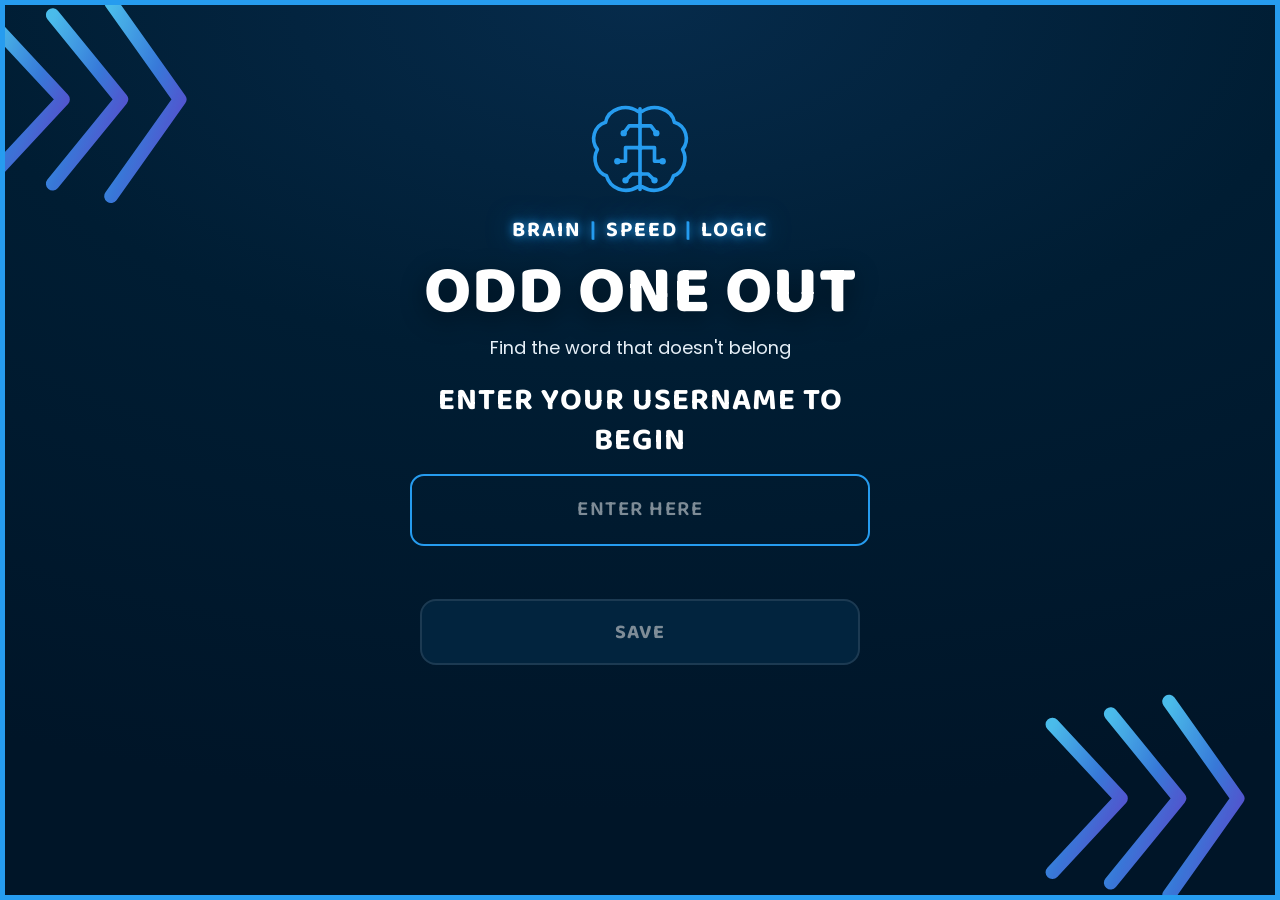
<file: index.html>
<!DOCTYPE html>
<html lang="en">
<head>
  <meta charset="utf-8">
  <meta name="viewport" content="width=device-width, initial-scale=1">
  <title>Odd Word Game — ODD ONE OUT</title>
  <meta name="description" content="Odd Word Game (ODD ONE OUT) — find the word that doesn't belong. Three levels, 180 categories, pure HTML, CSS and JavaScript.">
  <meta name="color-scheme" content="dark">
  <!-- Favicon: the circuit-brain logo. RELATIVE path so it also works when the
       site is published under a GitHub Pages repository URL. -->
  <link rel="icon" href="assets/icons/favicon.svg" type="image/svg+xml">

  <!-- Fonts from the Canva design: "Baloo 2" for the heavy rounded headings,
       "Poppins" for body text. If the player is offline the font falls back
       to Trebuchet MS / Segoe UI and everything still works. -->
  <link rel="preconnect" href="https://fonts.googleapis.com">
  <link rel="preconnect" href="https://fonts.gstatic.com" crossorigin>
  <link rel="stylesheet" href="https://fonts.googleapis.com/css2?family=Baloo+2:wght@600;700;800&amp;family=Poppins:wght@400;500;600;700&amp;display=swap">

  <!-- Stylesheet uses a RELATIVE path so the site also works on GitHub Pages
       (where it lives at https://user.github.io/repository-name/ instead of the domain root). -->
  <link rel="stylesheet" href="./css/style.css">
</head>
<body>
  <!-- Decorative corner chevrons from the Canva design. Purely visual. -->
  <div class="bg-decor" aria-hidden="true">
    <svg class="chevrons chevrons--top" viewBox="0 0 240 210" fill="none">
      <defs>
        <linearGradient id="chevGrad" x1="0" y1="0" x2="1" y2="1">
          <stop offset="0" stop-color="#4FC6F5"/>
          <stop offset="0.5" stop-color="#3B7FE2"/>
          <stop offset="1" stop-color="#6A3FD0"/>
        </linearGradient>
      </defs>
      <g stroke="url(#chevGrad)" stroke-width="13" stroke-linecap="round" stroke-linejoin="round">
        <path d="M8 34 L74 105 L8 176"/>
        <path d="M64 24 L130 105 L64 186"/>
        <path d="M120 12 L186 105 L120 198"/>
      </g>
    </svg>
    <svg class="chevrons chevrons--bottom" viewBox="0 0 240 210" fill="none">
      <defs>
        <linearGradient id="chevGradBottom" x1="0" y1="0" x2="1" y2="1">
          <stop offset="0" stop-color="#4FC6F5"/>
          <stop offset="0.5" stop-color="#3B7FE2"/>
          <stop offset="1" stop-color="#6A3FD0"/>
        </linearGradient>
      </defs>
      <g stroke="url(#chevGradBottom)" stroke-width="13" stroke-linecap="round" stroke-linejoin="round">
        <path d="M8 34 L74 105 L8 176"/>
        <path d="M64 24 L130 105 L64 186"/>
        <path d="M120 12 L186 105 L120 198"/>
      </g>
    </svg>
  </div>

  <!-- Everything the game draws is rendered into this element by JavaScript. -->
  <main id="app" class="app" tabindex="-1"></main>

  <noscript>
    <div class="noscript-message">
      <h1>Odd Word Game</h1>
      <p>This game needs JavaScript to run. Please enable JavaScript in your browser and reload the page.</p>
    </div>
  </noscript>

  <!-- Script order matters: the word bank loads first, then storage and
       statistics, then game logic, then navigation, then the app renderer. -->
  <script src="js/wordbank.js"></script>
  <script src="js/storage.js"></script>
  <script src="js/statistics.js"></script>
  <script src="js/game.js"></script>
  <script src="js/navigation.js"></script>
  <script src="js/app.js"></script>
</body>
</html>
</file>
<file: css/style.css>
/* ==========================================================================
   ODD WORD GAME — style.css
   Visual design taken from the supplied Canva PDF (ODD ONE OUT):
     • deep navy background (#001D33) with a bright blue frame
     • gradient chevron decorations in the top-left / bottom-right corners
     • heavy rounded uppercase headings (Baloo 2) + Poppins body text
     • outlined blue chips, filled #00345B buttons/tiles with blue borders
     • green (#00BE62) correct feedback, red (#FF3131) wrong feedback

   Order: 1) design tokens  2) base  3) layout  4) brand  5) components
          6) screens  7) gameplay  8) feedback  9) responsive  10) a11y
   ========================================================================== */

/* --------------------------------------------------------------------------
   1. DESIGN TOKENS — change colours/sizes here in one place
   -------------------------------------------------------------------------- */
:root {
  --c-bg: #001d33;
  --c-bg-deep: #001528;
  --c-frame: #269cef;
  --c-surface: #00345b;      /* buttons, word tiles, panels */
  --c-surface-hi: #0b446d;   /* hover / enabled save button */
  --c-surface-dim: #02243e;  /* disabled surfaces */
  --c-line: #269cef;         /* accent blue: borders, chips, links */
  --c-line-soft: rgba(38, 156, 239, 0.35);

  --c-good: #00be62;
  --c-good-soft: rgba(0, 190, 98, 0.18);
  --c-good-bright: #4bea9d;
  --c-bad: #ff3131;
  --c-bad-soft: rgba(255, 49, 49, 0.16);
  --c-bad-bright: #ff8b8b;
  --c-stamp: #ec1b25;

  --c-text: #ffffff;
  --c-muted: #a9bfd3;
  --c-dim: #7e8c97;
  --c-focus: #7fd0ff;

  --radius-sm: 12px;
  --radius: 16px;
  --radius-lg: 24px;
  --frame: 5px;

  --font-display: "Baloo 2", "Trebuchet MS", "Segoe UI", system-ui, -apple-system, sans-serif;
  --font-body: "Poppins", "Segoe UI", "Trebuchet MS", system-ui, -apple-system, sans-serif;

  --shadow-glow: 0 0 18px rgba(38, 156, 239, 0.35);
  --gap: clamp(0.7rem, 2.4vw, 1.1rem);
  --content-width: 640px;
}

/* --------------------------------------------------------------------------
   2. BASE
   -------------------------------------------------------------------------- */
* { box-sizing: border-box; }

html, body {
  margin: 0;
  padding: 0;
  min-height: 100%;
}

body {
  font-family: var(--font-body);
  color: var(--c-text);
  background:
    radial-gradient(120% 90% at 50% 0%, #062b4b 0%, var(--c-bg) 45%, var(--c-bg-deep) 100%);
  min-height: 100vh;
  line-height: 1.5;
  overflow-x: hidden;
}

/* The bright blue frame around the whole page, as in the design. */
body::after {
  content: "";
  position: fixed;
  inset: 0;
  border: var(--frame) solid var(--c-frame);
  pointer-events: none;
  z-index: 5;
}

h1, h2, h3 { line-height: 1.2; margin: 0 0 0.4em; font-family: var(--font-display); }
p { margin: 0 0 0.7em; }
button { font-family: inherit; }

.noscript-message {
  max-width: 560px;
  margin: 14vh auto;
  padding: 2rem;
  background: var(--c-surface);
  border: 2px solid var(--c-line);
  border-radius: var(--radius-lg);
  text-align: center;
}

/* --------------------------------------------------------------------------
   3. DECORATION + LAYOUT
   -------------------------------------------------------------------------- */
.bg-decor { position: fixed; inset: 0; z-index: 0; pointer-events: none; overflow: hidden; }

.chevrons {
  position: absolute;
  width: clamp(150px, 24vw, 250px);
  height: auto;
  opacity: 0.95;
}
.chevrons--top { top: -10px; left: -14px; }
.chevrons--bottom { bottom: -8px; right: -14px; }

.app {
  position: relative;
  z-index: 1;
  width: 100%;
  max-width: var(--content-width);
  margin: 0 auto;
  padding: clamp(1.1rem, 4vw, 2.4rem) clamp(1rem, 4.5vw, 1.8rem) clamp(2.5rem, 6vw, 3.5rem);
  outline: none;
}

.screen {
  display: flex;
  flex-direction: column;
  align-items: center;
  gap: var(--gap);
  text-align: center;
  animation: screen-in 0.26s ease-out;
}

@keyframes screen-in {
  from { opacity: 0; transform: translateY(10px); }
  to { opacity: 1; transform: translateY(0); }
}

.screen--center { min-height: 76vh; justify-content: center; }

/* --------------------------------------------------------------------------
   4. BRAND BLOCK (logo + kicker + title) — the repeated header of the design
   -------------------------------------------------------------------------- */
.brand {
  display: flex;
  flex-direction: column;
  align-items: center;
  gap: 0.35rem;
  width: 100%;
}

.brand-logo {
  width: clamp(74px, 20vw, 116px);
  height: auto;
  display: block;
}

.brand-kicker {
  margin: 0.35rem 0 0;
  font-family: var(--font-display);
  font-weight: 700;
  font-size: clamp(0.98rem, 4.2vw, 1.35rem);
  letter-spacing: 2px;
  text-transform: uppercase;
  color: #fff;
  text-shadow:
    0 0 10px rgba(38, 156, 239, 0.95),
    0 0 26px rgba(38, 156, 239, 0.55);
}

.brand-kicker .sep {
  color: var(--c-line);
  margin: 0 0.35em;
  text-shadow: 0 0 10px rgba(38, 156, 239, 0.9);
}

.brand-title {
  margin: 0.1em 0 0;
  font-weight: 800;
  font-size: clamp(2.5rem, 12vw, 4.2rem);
  line-height: 1.02;
  letter-spacing: 1px;
  text-transform: uppercase;
  color: #fff;
  text-shadow: 0 6px 26px rgba(0, 0, 0, 0.45);
}

.brand-sub {
  margin: 0.15em 0 0;
  color: #e7f0f8;
  font-size: clamp(0.95rem, 3.4vw, 1.12rem);
}

/* Compact header used on the gameplay and result screens. */
.game-brand { display: flex; flex-direction: column; align-items: center; gap: 0.3rem; }
.game-brand .brand-logo { width: clamp(48px, 13vw, 66px); }

.game-title {
  margin: 0;
  font-weight: 800;
  font-size: clamp(2rem, 9vw, 3rem);
  letter-spacing: 1px;
  text-transform: uppercase;
}

/* Outlined chip used for section headings (STATISTICS). */
.section-chip {
  display: inline-flex;
  align-items: center;
  gap: 0.5em;
  margin: 0;
  padding: 0.45em 1.1em;
  border: 2px solid var(--c-line);
  border-radius: var(--radius);
  background: rgba(0, 52, 91, 0.45);
  font-family: var(--font-display);
  font-weight: 700;
  font-size: clamp(1.25rem, 5.5vw, 1.7rem);
  letter-spacing: 1px;
  text-transform: uppercase;
}

/* --------------------------------------------------------------------------
   5. COMPONENTS
   -------------------------------------------------------------------------- */

/* --- Buttons ------------------------------------------------------------ */
.btn {
  display: inline-flex;
  align-items: center;
  justify-content: center;
  gap: 0.5em;
  width: min(100%, 440px);
  border: 2px solid var(--c-line);
  border-radius: var(--radius);
  background: var(--c-surface);
  color: var(--c-text);
  font-family: var(--font-display);
  font-weight: 700;
  font-size: clamp(1.05rem, 3.6vw, 1.25rem);
  letter-spacing: 1.2px;
  text-transform: uppercase;
  padding: 0.75em 1.6em;
  cursor: pointer;
  transition: background 0.14s ease, border-color 0.14s ease,
              transform 0.12s ease, box-shadow 0.14s ease, color 0.14s ease;
}

.btn:hover:not(:disabled) {
  background: var(--c-surface-hi);
  box-shadow: var(--shadow-glow);
  transform: translateY(-2px);
}
.btn:active:not(:disabled) { transform: translateY(0); box-shadow: none; }

.btn:disabled {
  background: var(--c-surface-dim);
  border-color: #1c3a52;
  color: var(--c-dim);
  cursor: not-allowed;
  box-shadow: none;
}

/* Big PLAY button */
.btn--play {
  font-size: clamp(1.8rem, 8vw, 2.6rem);
  font-weight: 800;
  padding: 0.42em 1.4em;
  border-radius: 18px;
  letter-spacing: 2px;
}

.btn--primary { background: var(--c-surface-hi); }
.btn--primary:hover:not(:disabled) { background: #12619f; }

/* Secondary outline / ghost */
.btn--ghost {
  background: transparent;
  border-color: rgba(38, 156, 239, 0.55);
  color: #d7e8f7;
  font-size: clamp(0.95rem, 3.2vw, 1.08rem);
}
.btn--ghost:hover:not(:disabled) { background: rgba(38, 156, 239, 0.12); box-shadow: none; }

.btn--small { width: auto; padding: 0.5em 1.2em; font-size: clamp(0.88rem, 3vw, 1rem); }

/* Row of buttons: stacked and centred like the design */
.button-row {
  display: flex;
  flex-direction: column;
  align-items: center;
  gap: 0.85rem;
  width: 100%;
}

.button-row--split { flex-direction: row; justify-content: center; flex-wrap: wrap; }
.button-row--split .btn { width: auto; min-width: 132px; }

.icon { width: 1.15em; height: 1.15em; flex: none; display: block; }
.icon--big { width: 1.5em; height: 1.5em; }

/* --- Forms -------------------------------------------------------------- */
label { display: block; font-weight: 600; margin-bottom: 0.4em; text-align: left; }

.text-input {
  width: 100%;
  padding: 0.85em 1em;
  font-family: var(--font-display);
  font-weight: 700;
  font-size: clamp(1.05rem, 4vw, 1.3rem);
  letter-spacing: 1.5px;
  text-align: center;
  text-transform: uppercase;
  color: var(--c-text);
  background: transparent;
  border: 2px solid var(--c-line);
  border-radius: 14px;
  transition: border-color 0.14s ease, box-shadow 0.14s ease, background 0.14s ease;
}

.text-input::placeholder { color: var(--c-dim); font-weight: 600; }
.text-input:focus {
  outline: none;
  background: rgba(0, 52, 91, 0.35);
  box-shadow: 0 0 0 4px rgba(38, 156, 239, 0.22);
}

.form-error {
  color: var(--c-bad-bright);
  font-weight: 600;
  min-height: 1.35em;
  margin: 0.45em 0 0;
  font-size: 0.95rem;
}

.username-preview {
  margin: 0.6em 0 0;
  font-family: var(--font-display);
  font-weight: 700;
  letter-spacing: 1px;
  text-transform: uppercase;
  color: var(--c-line);
}

/* --- Chips (outlined pills) --------------------------------------------- */
.chip {
  display: inline-flex;
  align-items: center;
  gap: 0.45em;
  padding: 0.42em 1em;
  border: 2px solid var(--c-line);
  border-radius: 14px;
  background: rgba(0, 52, 91, 0.35);
  font-family: var(--font-display);
  font-weight: 700;
  font-size: clamp(1rem, 3.8vw, 1.25rem);
  letter-spacing: 1.2px;
  text-transform: uppercase;
  color: var(--c-text);
}

.chip .icon { color: var(--c-line); }

.chip--timer.is-low {
  border-color: var(--c-bad);
  color: var(--c-bad-bright);
  background: var(--c-bad-soft);
  animation: timer-pulse 1s ease-in-out infinite;
}
.chip--timer.is-low .icon { color: var(--c-bad); }

@keyframes timer-pulse {
  0%, 100% { box-shadow: 0 0 0 rgba(255, 49, 49, 0); }
  50% { box-shadow: 0 0 16px rgba(255, 49, 49, 0.45); }
}

/* Small inline "IN [03:00]" chip on result screens */
.inline-chip {
  display: inline-flex;
  align-items: center;
  gap: 0.6em;
  margin: 0;
  font-family: var(--font-display);
  font-weight: 700;
  font-size: clamp(1.05rem, 4vw, 1.3rem);
  letter-spacing: 2px;
  text-transform: uppercase;
}

/* --- Cards & key/value rows --------------------------------------------- */
.card {
  width: 100%;
  background: rgba(0, 29, 51, 0.72);
  border: 2px solid var(--c-line);
  border-radius: var(--radius-lg);
  padding: clamp(1rem, 4.5vw, 1.6rem);
  text-align: left;
}

.panel {
  width: 100%;
  max-width: 460px;
  display: flex;
  flex-direction: column;
  align-items: center;
  gap: 0.8rem;
}

.panel-title {
  font-family: var(--font-display);
  font-weight: 700;
  font-size: clamp(1.35rem, 6vw, 1.95rem);
  line-height: 1.3;
  letter-spacing: 1px;
  text-transform: uppercase;
  margin: 0;
}

.card-muted { color: var(--c-muted); font-size: 0.95rem; }

.eyebrow {
  text-transform: uppercase;
  letter-spacing: 2px;
  font-size: 0.74rem;
  font-weight: 700;
  color: var(--c-line);
  margin: 0 0 0.25em;
}

.kv-row {
  display: flex;
  justify-content: space-between;
  align-items: center;
  gap: 1rem;
  padding: 0.5rem 0;
  border-bottom: 1px solid rgba(38, 156, 239, 0.22);
  font-size: 0.98rem;
}
.kv-row:last-child { border-bottom: none; }
.kv-row .kv-key { color: var(--c-muted); display: inline-flex; align-items: center; gap: 0.4em; }
.kv-row .kv-value {
  font-family: var(--font-display);
  font-weight: 700;
  font-size: 1.12rem;
  letter-spacing: 0.5px;
}
.kv-value .tick { color: var(--c-good); }
.kv-value .cross { color: var(--c-bad); }

.empty-state {
  text-align: center;
  color: var(--c-muted);
  padding: 1rem 0.5rem;
  margin: 0;
  border: 2px dashed rgba(38, 156, 239, 0.4);
  border-radius: var(--radius);
}

/* --- Badges & status pills ---------------------------------------------- */
.badge {
  display: inline-flex;
  align-items: center;
  gap: 0.35em;
  padding: 0.28em 0.8em;
  border-radius: 999px;
  font-size: 0.8rem;
  font-weight: 700;
  letter-spacing: 0.5px;
  text-transform: uppercase;
  border: 1px solid var(--c-line-soft);
  background: rgba(38, 156, 239, 0.12);
  color: #cfe6fb;
  white-space: nowrap;
}
.badge--done { background: var(--c-good-soft); border-color: rgba(0, 190, 98, 0.6); color: var(--c-good-bright); }
.badge--ready { background: rgba(38, 156, 239, 0.16); border-color: rgba(38, 156, 239, 0.65); color: #9fd6ff; }
.badge--locked { background: rgba(126, 140, 151, 0.14); border-color: rgba(126, 140, 151, 0.5); color: #9db0c1; }

.chip-row { display: flex; flex-wrap: wrap; gap: 0.5rem; justify-content: center; margin: 0.35rem 0 0; }

/* Level status chips on Home / Home 2 */
.progress-row {
  display: flex;
  flex-wrap: wrap;
  gap: 0.55rem;
  justify-content: center;
  width: 100%;
}

.level-dot {
  display: inline-flex;
  align-items: center;
  gap: 0.4em;
  padding: 0.4em 0.9em;
  border-radius: 999px;
  border: 1px solid var(--c-line-soft);
  background: rgba(0, 52, 91, 0.45);
  font-size: 0.86rem;
  font-weight: 600;
  color: #d7e8f7;
}
.level-dot .dot-status { font-weight: 800; color: var(--c-line); }
.level-dot.is-done { border-color: rgba(0, 190, 98, 0.65); background: var(--c-good-soft); color: #b8f5d5; }
.level-dot.is-done .dot-status { color: var(--c-good-bright); }
.level-dot.is-locked { opacity: 0.7; }

.greeting { color: var(--c-muted); margin: 0; font-size: 0.98rem; }
.greeting strong { color: #fff; font-weight: 700; }

/* --------------------------------------------------------------------------
   6. SCREEN-SPECIFIC PIECES
   -------------------------------------------------------------------------- */

/* --- Home / Home 2 ------------------------------------------------------- */
.next-box {
  width: min(100%, 460px);
  border: 2px solid var(--c-line);
  border-radius: var(--radius-lg);
  background: rgba(0, 29, 51, 0.55);
  padding: 0.9rem 1.2rem 1.05rem;
  display: flex;
  flex-direction: column;
  gap: 0.15rem;
}

.next-label {
  font-size: 0.76rem;
  font-weight: 600;
  letter-spacing: 3px;
  text-transform: uppercase;
  color: var(--c-line);
}

.next-value {
  font-family: var(--font-display);
  font-weight: 800;
  font-size: clamp(1.7rem, 8vw, 2.5rem);
  line-height: 1.15;
  letter-spacing: 1.5px;
  text-transform: uppercase;
}

.hint-lines {
  margin: 0;
  color: var(--c-muted);
  font-size: clamp(0.9rem, 3.4vw, 1rem);
  line-height: 1.55;
}

/* --- Statistics ---------------------------------------------------------- */
.record-title {
  margin: 0;
  font-size: clamp(1.15rem, 4.6vw, 1.5rem);
  text-decoration: underline;
  text-underline-offset: 5px;
  text-transform: uppercase;
  letter-spacing: 1px;
}

.level-nav { display: flex; align-items: center; justify-content: center; gap: 1rem; width: 100%; margin-bottom: 0.7rem; }
.level-nav .record-title { flex: 1; }

.stats-arrows {
  display: flex;
  justify-content: space-between;
  width: min(100%, 460px);
  margin-top: -0.2rem;
}

.arrow-btn {
  width: 54px;
  height: 54px;
  border-radius: 50%;
  border: 2px solid var(--c-line);
  background: var(--c-surface);
  color: var(--c-text);
  font-family: var(--font-display);
  font-size: 1.6rem;
  font-weight: 800;
  line-height: 1;
  cursor: pointer;
  display: inline-flex;
  align-items: center;
  justify-content: center;
  transition: background 0.14s ease, transform 0.12s ease, box-shadow 0.14s ease;
}
.arrow-btn:hover:not(:disabled) { background: var(--c-surface-hi); box-shadow: var(--shadow-glow); transform: translateY(-2px); }
.arrow-btn:active:not(:disabled) { transform: translateY(0); }
.arrow-btn:disabled { opacity: 0.4; cursor: not-allowed; }

.totals-row {
  display: grid;
  grid-template-columns: 1fr 1fr;
  gap: var(--gap);
  width: 100%;
}

.stat-box {
  background: rgba(0, 52, 91, 0.5);
  border: 1px solid var(--c-line-soft);
  border-radius: var(--radius);
  padding: 0.7rem 0.8rem;
  display: flex;
  flex-direction: column;
  gap: 0.05rem;
  text-align: center;
  min-width: 0;
}
.stat-box .stat-label {
  font-size: 0.74rem;
  text-transform: uppercase;
  letter-spacing: 1.2px;
  color: var(--c-muted);
  font-weight: 700;
}
.stat-box .stat-value { font-family: var(--font-display); font-size: clamp(1.15rem, 4.5vw, 1.5rem); font-weight: 800; }

.stat-grid {
  display: grid;
  grid-template-columns: repeat(auto-fit, minmax(110px, 1fr));
  gap: 0.6rem;
  width: 100%;
  margin-top: 0.4rem;
}

/* --- Choose level -------------------------------------------------------- */
.level-card-list { display: flex; flex-direction: column; gap: 0.8rem; width: min(100%, 460px); }

.level-card {
  display: flex;
  align-items: center;
  justify-content: space-between;
  gap: 0.9rem;
  width: 100%;
  text-align: left;
  background: var(--c-surface);
  border: 2px solid var(--c-line);
  border-radius: var(--radius);
  color: var(--c-text);
  padding: 0.9rem 1.15rem;
  cursor: pointer;
  transition: background 0.14s ease, transform 0.12s ease, box-shadow 0.14s ease;
}
.level-card:hover:not(:disabled) { background: var(--c-surface-hi); transform: translateY(-2px); box-shadow: var(--shadow-glow); }
.level-card:active:not(:disabled) { transform: translateY(0); }

.level-card .level-number {
  display: block;
  font-family: var(--font-display);
  font-weight: 800;
  font-size: clamp(1.25rem, 5vw, 1.6rem);
  letter-spacing: 1.2px;
  text-transform: uppercase;
}
.level-card .level-card-meta {
  display: block;
  font-size: 0.82rem;
  font-weight: 500;
  color: var(--c-muted);
  margin-top: 0.1em;
  text-transform: none;
  letter-spacing: 0.2px;
}

.level-card.is-done { border-color: rgba(0, 190, 98, 0.75); }
.level-card.is-done .level-number { color: var(--c-good-bright); }

.level-card:disabled {
  background: #012238;
  border-color: #1b4562;
  color: #8296a8;
  cursor: not-allowed;
}
.level-card:disabled .level-card-meta { color: #6d8296; }

/* --- Result screens (completed / lost / all complete) -------------------- */
.result-art { width: clamp(120px, 34vw, 172px); height: auto; display: block; margin: 0 auto; }
.result-art--stamp { width: clamp(190px, 55vw, 300px); }

.result-lines {
  font-family: var(--font-display);
  font-weight: 700;
  font-size: clamp(1.1rem, 4.6vw, 1.5rem);
  line-height: 1.5;
  letter-spacing: 0.6px;
  text-transform: uppercase;
  margin: 0;
}
.result-lines strong { color: #8fd2ff; font-weight: 800; }

.result-box {
  width: min(100%, 460px);
  border: 2px solid var(--c-line);
  border-radius: var(--radius-lg);
  background: rgba(0, 29, 51, 0.55);
  padding: 1rem 1.2rem;
  font-family: var(--font-display);
  font-weight: 800;
  font-size: clamp(1.4rem, 6.5vw, 2.1rem);
  line-height: 1.3;
  letter-spacing: 1.5px;
  text-transform: uppercase;
}
.result-box .check { color: var(--c-good-bright); }

.stat-strip {
  display: flex;
  flex-wrap: wrap;
  justify-content: center;
  gap: 0.45rem;
  width: 100%;
}

.stat-pill {
  display: inline-flex;
  align-items: baseline;
  gap: 0.4em;
  padding: 0.35em 0.85em;
  border: 1px solid var(--c-line-soft);
  border-radius: 10px;
  background: rgba(0, 52, 91, 0.45);
  font-size: clamp(0.78rem, 3vw, 0.9rem);
  color: var(--c-muted);
  white-space: nowrap;
}
.stat-pill b {
  font-family: var(--font-display);
  font-size: 1.1em;
  font-weight: 800;
  color: #fff;
  letter-spacing: 0.5px;
}

.loss-message {
  font-family: var(--font-display);
  font-weight: 700;
  font-size: clamp(1.15rem, 5vw, 1.6rem);
  line-height: 1.5;
  letter-spacing: 0.8px;
  text-transform: uppercase;
  margin: 0;
  max-width: 460px;
}
.loss-message .accent { color: var(--c-bad-bright); }
.loss-message .accent-good { color: var(--c-good-bright); }

.question-line {
  font-family: var(--font-display);
  font-weight: 700;
  font-size: clamp(1.15rem, 4.8vw, 1.5rem);
  letter-spacing: 1px;
  text-transform: uppercase;
  text-align: center;
  margin: 0.2rem 0 0;
}

/* --------------------------------------------------------------------------
   7. GAMEPLAY SCREEN
   -------------------------------------------------------------------------- */
.screen--game { gap: 0.8rem; }

.hud-row {
  display: flex;
  flex-wrap: wrap;
  justify-content: center;
  gap: 0.5rem;
  width: 100%;
}

.hud-chip {
  display: inline-flex;
  align-items: center;
  gap: 0.4em;
  padding: 0.4em 0.95em;
  border: 2px solid var(--c-line);
  border-radius: 14px;
  background: rgba(0, 52, 91, 0.35);
  font-family: var(--font-display);
  font-weight: 700;
  font-size: clamp(0.95rem, 3.6vw, 1.2rem);
  letter-spacing: 1px;
  text-transform: uppercase;
  white-space: nowrap;
}
.hud-chip .icon { color: var(--c-line); }
.hud-chip .score-good { color: var(--c-good-bright); }
.hud-chip .score-bad { color: var(--c-bad-bright); }

.hud-timer { min-width: 118px; justify-content: center; }
.hud-timer.is-low { border-color: var(--c-bad); background: var(--c-bad-soft); color: var(--c-bad-bright); }
.hud-timer.is-low .icon { color: var(--c-bad); }

.round-title {
  font-family: var(--font-display);
  font-weight: 800;
  font-size: clamp(1.2rem, 5.4vw, 1.7rem);
  line-height: 1.3;
  letter-spacing: 1.2px;
  text-transform: uppercase;
  margin: 0.35rem 0 0.1rem;
}
.round-title strong { color: var(--c-line); font-weight: 800; text-shadow: 0 0 16px rgba(38, 156, 239, 0.5); }

.timer-track {
  width: min(100%, 460px);
  height: 8px;
  border-radius: 999px;
  background: rgba(38, 156, 239, 0.16);
  overflow: hidden;
}
.timer-fill {
  height: 100%;
  width: 100%;
  border-radius: 999px;
  background: linear-gradient(90deg, var(--c-line), #6fd0ff);
  transition: width 0.3s linear, background 0.3s ease;
}
.timer-fill.is-low { background: linear-gradient(90deg, var(--c-bad), #ff8b8b); }

.target-hint { margin: 0; color: var(--c-muted); font-size: clamp(0.8rem, 3.1vw, 0.9rem); }
.target-hint strong { color: #fff; }

/* --- Word tiles ---------------------------------------------------------- */
.word-grid {
  display: grid;
  gap: clamp(0.55rem, 2.2vw, 0.95rem);
  width: 100%;
}

/* Level 1: a single centred column of five tiles (design page 5). */
.word-grid--level1 { grid-template-columns: minmax(0, 1fr); max-width: 400px; margin-inline: auto; }

/* Levels 2 and 3: two columns, with a single last tile centred beneath. */
.word-grid--level2,
.word-grid--level3 { grid-template-columns: repeat(2, minmax(0, 1fr)); max-width: 640px; margin-inline: auto; }

.word-grid--level2 .word-tile:last-child:nth-child(odd),
.word-grid--level3 .word-tile:last-child:nth-child(odd) {
  grid-column: 1 / -1;
  width: calc(50% - 0.5rem);
  justify-self: center;
}

.word-tile {
  appearance: none;
  border: 2px solid var(--c-line);
  border-radius: 14px;
  background: var(--c-surface);
  color: var(--c-text);
  font-family: var(--font-display);
  font-weight: 800;
  font-size: clamp(1.05rem, 4.4vw, 1.5rem);
  letter-spacing: 0.8px;
  text-transform: uppercase;
  padding: clamp(0.75rem, 3vw, 1.2rem) 0.55rem;
  min-height: 68px;
  display: flex;
  align-items: center;
  justify-content: center;
  text-align: center;
  cursor: pointer;
  /* Long words (POLYMERIZATION, ELECTROENCEPHALOGRAM) wrap on tiny screens:
     hyphenate first, then fall back to a hard break so nothing overflows. */
  overflow-wrap: anywhere;
  hyphens: auto;
  transition: background 0.14s ease, border-color 0.14s ease,
              transform 0.12s ease, box-shadow 0.14s ease;
}

.word-tile:hover:not(:disabled) {
  background: var(--c-surface-hi);
  transform: translateY(-3px);
  box-shadow: var(--shadow-glow);
}
.word-tile:active:not(:disabled) { transform: translateY(0); }
.word-tile:disabled { cursor: default; }

/* Feedback message slot (CORRECT / NOT THAT ONE) and the idle hint. */
.feedback {
  display: flex;
  flex-direction: column;
  align-items: center;
  gap: 0.1em;
  min-height: 1.5em;
  margin: 0;
  font-family: var(--font-display);
  font-weight: 800;
  font-size: clamp(1.3rem, 6vw, 2rem);
  letter-spacing: 2px;
  text-transform: uppercase;
}
.feedback:empty { min-height: 0.4em; }

/* Small helper line under the big CORRECT / WRONG word. */
.feedback-sub {
  font-family: var(--font-body);
  font-weight: 600;
  font-size: 0.5em;
  letter-spacing: 1.5px;
  color: var(--c-muted);
}

.tap-hint {
  margin: 0;
  font-family: var(--font-display);
  font-weight: 800;
  font-size: clamp(1.1rem, 4.8vw, 1.5rem);
  letter-spacing: 2.5px;
  text-transform: uppercase;
  color: var(--c-line);
  text-shadow: 0 0 16px rgba(38, 156, 239, 0.55);
}
.tap-hint[hidden] { display: none; }

/* --------------------------------------------------------------------------
   8. ANSWER FEEDBACK STATES (green / red)
   -------------------------------------------------------------------------- */
.word-tile.is-correct {
  background: var(--c-good);
  border-color: #4bea9d;
  color: #ffffff;
  box-shadow: 0 10px 26px rgba(0, 190, 98, 0.45);
  animation: tile-pop 0.22s ease-out;
}

.word-tile.is-wrong {
  background: var(--c-bad);
  border-color: #ff8b8b;
  color: #ffffff;
  box-shadow: 0 10px 26px rgba(255, 49, 49, 0.45);
  animation: tile-shake 0.28s ease-out;
}

@keyframes tile-pop {
  0% { transform: scale(1); }
  55% { transform: scale(1.06); }
  100% { transform: scale(1); }
}

@keyframes tile-shake {
  0%, 100% { transform: translateX(0); }
  25% { transform: translateX(-6px); }
  55% { transform: translateX(6px); }
  80% { transform: translateX(-3px); }
}

.feedback.is-good { color: var(--c-good); text-shadow: 0 0 18px rgba(0, 190, 98, 0.55); }
.feedback.is-bad { color: var(--c-bad); text-shadow: 0 0 18px rgba(255, 49, 49, 0.5); }

/* --------------------------------------------------------------------------
   9. RESPONSIVE RULES
   -------------------------------------------------------------------------- */
@media (max-width: 430px) {
  :root { --frame: 4px; }
  .btn { width: min(100%, 400px); }
  .hud-chip { font-size: clamp(0.85rem, 4vw, 1.05rem); padding: 0.38em 0.7em; }
  .totals-row { grid-template-columns: 1fr; }
  .arrow-btn { width: 48px; height: 48px; }
  .stat-grid { grid-template-columns: repeat(2, minmax(0, 1fr)); }
  .word-tile { min-height: 60px; padding: 0.65rem 0.4rem; }
  .button-row--split .btn { min-width: 112px; }
}

@media (max-width: 350px) {
  .word-grid--level2,
  .word-grid--level3 { grid-template-columns: minmax(0, 1fr); }
  .word-grid--level2 .word-tile:last-child:nth-child(odd),
  .word-grid--level3 .word-tile:last-child:nth-child(odd) { width: 100%; }
}

/* Short (landscape phone) viewports: keep everything reachable. */
@media (max-height: 560px) {
  .screen--center { min-height: auto; }
  .brand-logo { width: 62px; }
}

/* --------------------------------------------------------------------------
   10. ACCESSIBILITY EXTRAS
   -------------------------------------------------------------------------- */

/* A strong, visible focus ring on every interactive element. */
:focus-visible {
  outline: 3px solid var(--c-focus);
  outline-offset: 3px;
  border-radius: var(--radius-sm);
}

.visually-hidden {
  position: absolute;
  width: 1px;
  height: 1px;
  margin: -1px;
  padding: 0;
  overflow: hidden;
  clip: rect(0 0 0 0);
  white-space: nowrap;
  border: 0;
}

/* Users who prefer less motion get a calmer game. */
@media (prefers-reduced-motion: reduce) {
  *, *::before, *::after {
    animation-duration: 0.001s !important;
    animation-iteration-count: 1 !important;
    transition-duration: 0.001s !important;
  }
}
</file>
